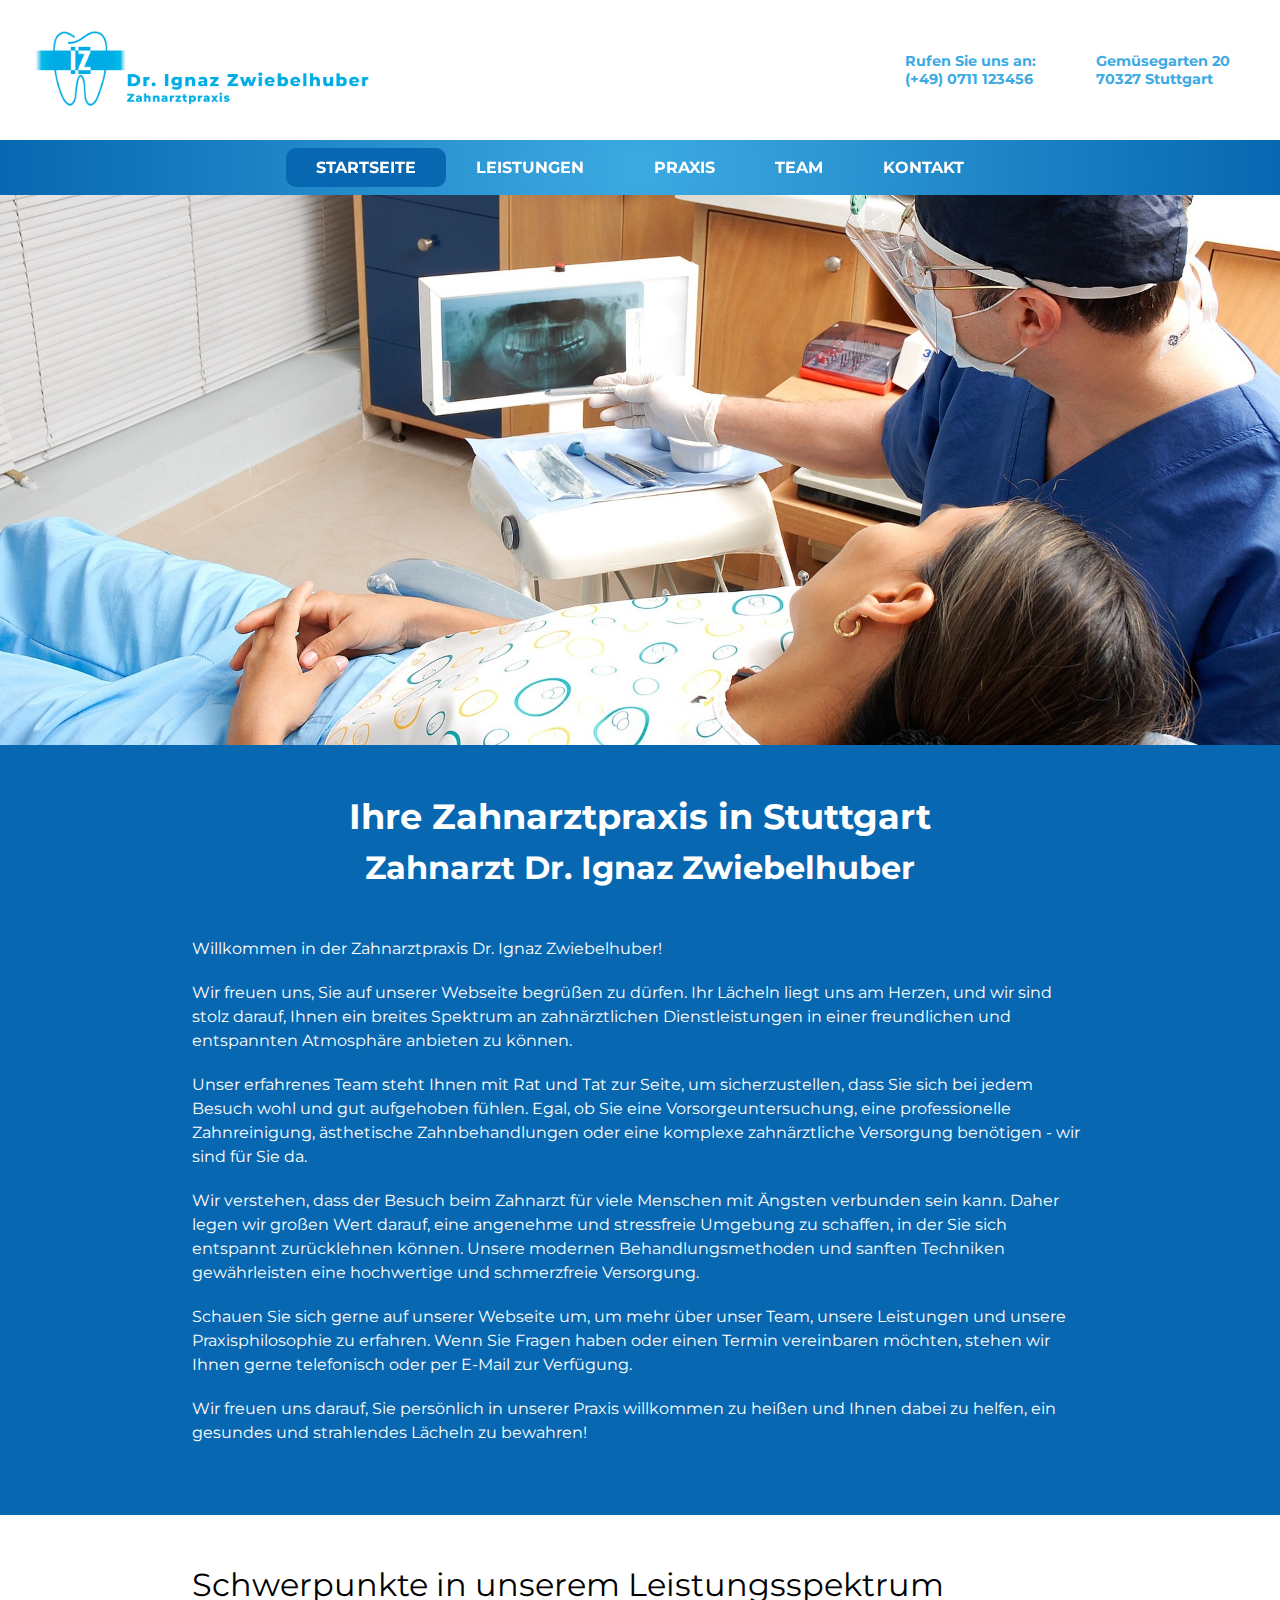
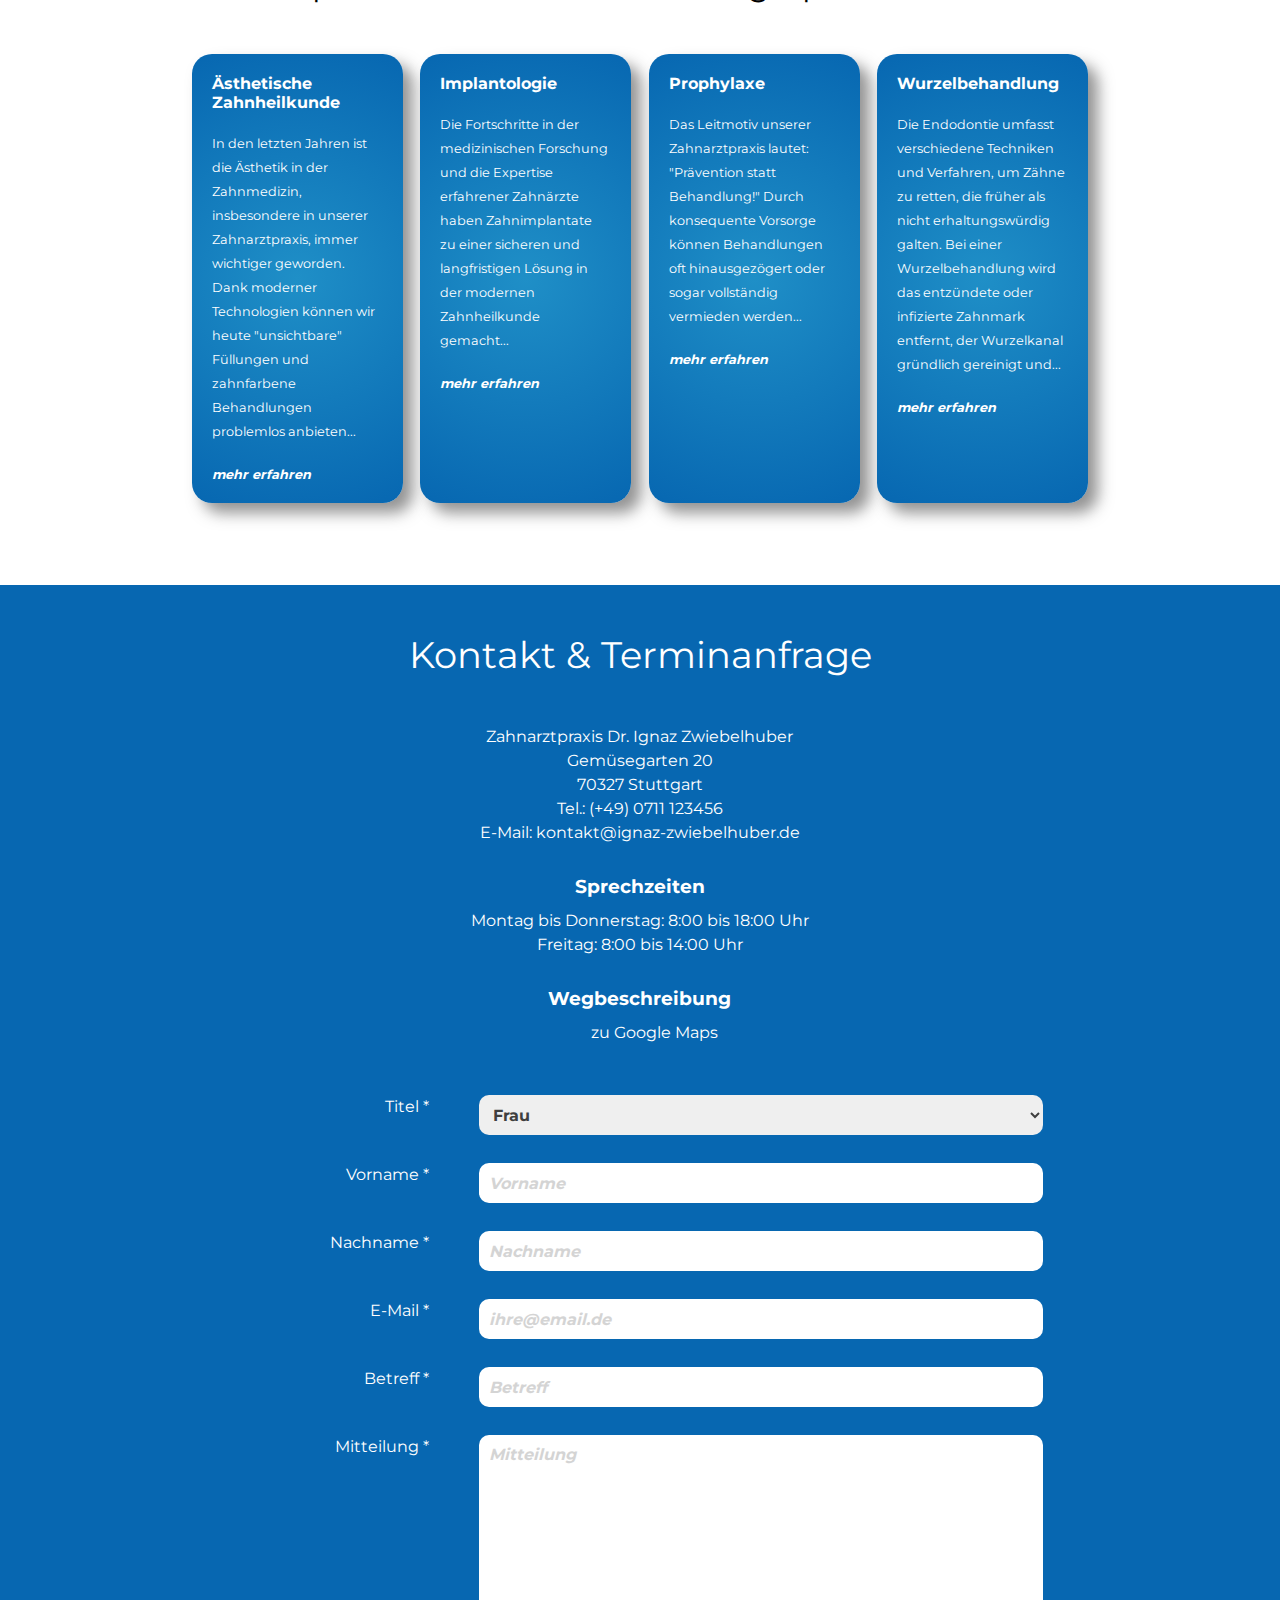
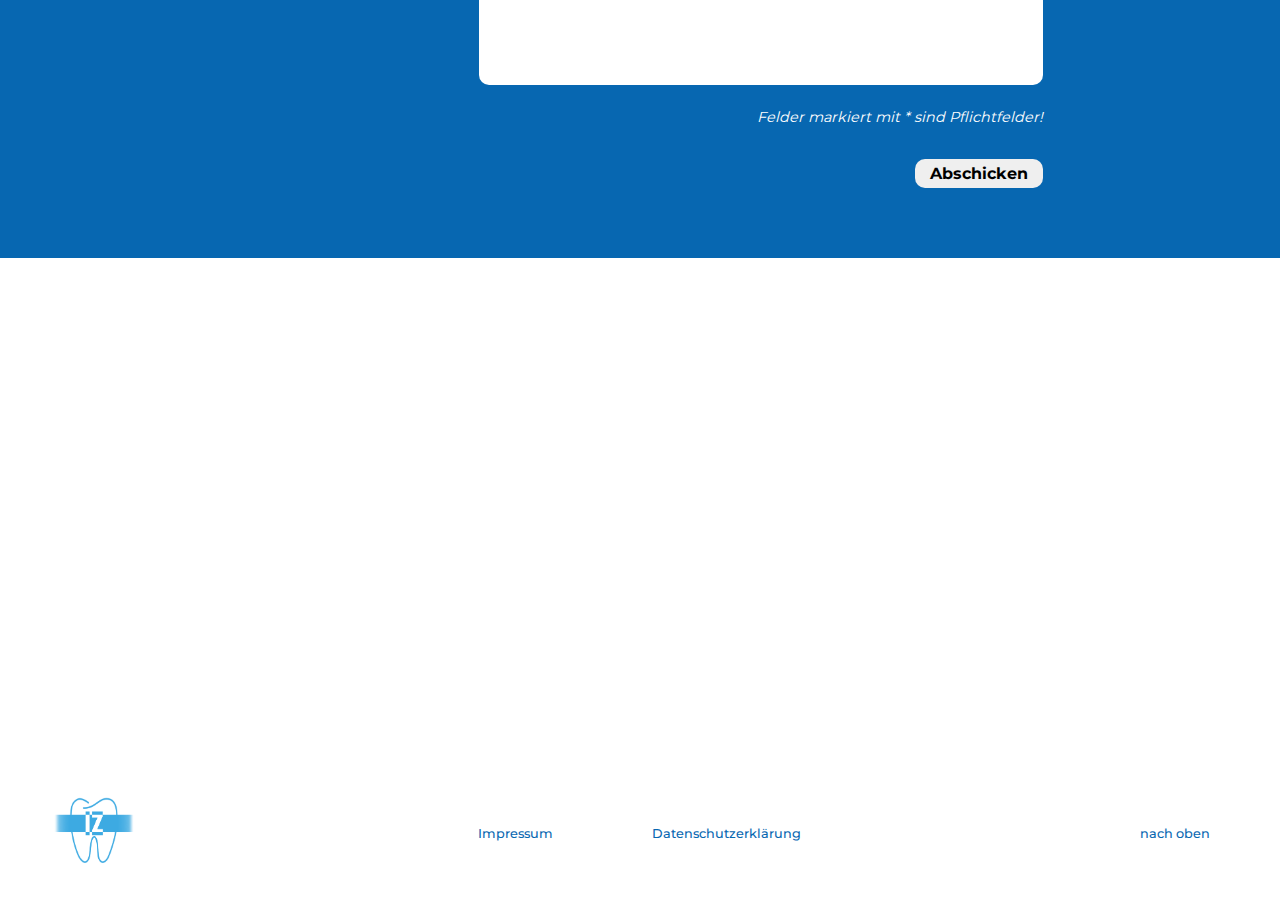
<file: index.html>
<!DOCTYPE html>
<html lang="en">
<head>
    <meta charset="UTF-8">
    <meta name="viewport" content="width=device-width, initial-scale=1.0">
    <!-- Fontawesome -->
    <link rel="stylesheet" href="https://cdnjs.cloudflare.com/ajax/libs/font-awesome/6.5.1/css/all.min.css" integrity="sha512-DTOQO9RWCH3ppGqcWaEA1BIZOC6xxalwEsw9c2QQeAIftl+Vegovlnee1c9QX4TctnWMn13TZye+giMm8e2LwA==" crossorigin="anonymous" referrerpolicy="no-referrer" />
    <!--  -->
    <link rel="stylesheet" href="./css/style.css">
    <title>Zahnarztpraxis Ignaz Zwiebelhuber</title>
</head>
<body>
    <header>
        <div class="header-box">
            <a href="#top"><img src="./images/logo/Spiegel-Zahnarzt-Logo_text.jpg" alt="Logo"></a>
            <div class="header-info">
                <div class="telefon">
                    <a href="tel:+49711123456" target="_blank"><i class="fa-solid fa-phone fa-2x"></i><span>Rufen Sie uns an:<br>(+49) 0711 123456</span></a>
                </div>
                <div class="location">
                    <a href="#map"><i class="fa-solid fa-location-dot fa-2x"></i><span>Gemüsegarten 20<br>70327 Stuttgart</span></a>
                </div>
            </div>
        </div>

        <nav class="nav-bar">
            <i class="fa-solid fa-bars burger-menu"></i>
            <ul class="menu">
                <li id="aktiv"><a href="./index.html">Startseite</a></li>
                <li class="submenu-dropdown"><a href="#blog-leistungen">Leistungen<i class="fa-solid fa-angle-down"></i></a>
                    <ul class="submenu">
                        <li><a href="./ae-zahnheilkunde.html">Ästhetische Zahnheilkunde</a></li>
                        <li><a href="./implantologie.html">Implantologie</a></li>
                        <li><a href="./prophylaxe.html">Prophylaxe</a></li>
                        <li><a href="./wurzelbehandlung.html">Wurzelbehandlung</a></li>
                    </ul>
                </li>
                <li><a href="./praxis.html">Praxis</a></li>
                <li><a href="./team.html">Team</a></li>
                <li><a href="#kontakt-bereich">Kontakt</a></li>
            </ul>
        </nav>
    </header>

    <main>
        <div class="cover-bild"></div>
        
        <div class="welcome-container">
            <h1>Ihre Zahnarztpraxis in Stuttgart</h1>
            <h2>Zahnarzt Dr. Ignaz Zwiebelhuber</h2>
            <p>Willkommen in der Zahnarztpraxis Dr. Ignaz Zwiebelhuber!</p>
            <p>Wir freuen uns, Sie auf unserer Webseite begrüßen zu dürfen. Ihr Lächeln liegt uns am Herzen, und wir sind stolz darauf, Ihnen ein breites Spektrum an zahnärztlichen Dienstleistungen in einer freundlichen und entspannten Atmosphäre anbieten zu können.</p>
            <p>Unser erfahrenes Team steht Ihnen mit Rat und Tat zur Seite, um sicherzustellen, dass Sie sich bei jedem Besuch wohl und gut aufgehoben fühlen. Egal, ob Sie eine Vorsorgeuntersuchung, eine professionelle Zahnreinigung, ästhetische Zahnbehandlungen oder eine komplexe zahnärztliche Versorgung benötigen - wir sind für Sie da.</p>
            <p>Wir verstehen, dass der Besuch beim Zahnarzt für viele Menschen mit Ängsten verbunden sein kann. Daher legen wir großen Wert darauf, eine angenehme und stressfreie Umgebung zu schaffen, in der Sie sich entspannt zurücklehnen können. Unsere modernen Behandlungsmethoden und sanften Techniken gewährleisten eine hochwertige und schmerzfreie Versorgung.</p>
            <p>Schauen Sie sich gerne auf unserer Webseite um, um mehr über unser Team, unsere Leistungen und unsere Praxisphilosophie zu erfahren. Wenn Sie Fragen haben oder einen Termin vereinbaren möchten, stehen wir Ihnen gerne telefonisch oder per E-Mail zur Verfügung.</p>
            <p>Wir freuen uns darauf, Sie persönlich in unserer Praxis willkommen zu heißen und Ihnen dabei zu helfen, ein gesundes und strahlendes Lächeln zu bewahren!</p>
        </div>

        
        <div id="blog-leistungen" class="blog-bereich">
            <h2>Schwerpunkte in unserem Leistungsspektrum</h2>

            <div class="blog-container">
                <div class="blog-box">
                    <h3>Ästhetische Zahnheilkunde</h3>
                    <p>In den letzten Jahren ist die Ästhetik in der Zahnmedizin, insbesondere in unserer Zahnarztpraxis, immer wichtiger geworden. Dank moderner Technologien können wir heute "unsichtbare" Füllungen und zahnfarbene Behandlungen problemlos anbieten...</p>
                    <a href="./ae-zahnheilkunde.html">mehr erfahren</a>
                </div>
    
                <div class="blog-box">
                    <h3>Implantologie</h3>
                    <p>Die Fortschritte in der medizinischen Forschung und die Expertise erfahrener Zahnärzte haben Zahnimplantate zu einer sicheren und langfristigen Lösung in der modernen Zahnheilkunde gemacht...</p>
                    <a href="./implantologie.html">mehr erfahren</a>
                </div>
    
                <div class="blog-box">
                    <h3>Prophylaxe</h3>
                    <p>Das Leitmotiv unserer Zahnarztpraxis lautet: "Prävention statt Behandlung!" Durch konsequente Vorsorge können Behandlungen oft hinausgezögert oder sogar vollständig vermieden werden...</p>
                    <a href="./prophylaxe.html">mehr erfahren</a>
                </div>
    
                <div class="blog-box">
                    <h3>Wurzelbehandlung</h3>
                    <p>Die Endodontie umfasst verschiedene Techniken und Verfahren, um Zähne zu retten, die früher als nicht erhaltungswürdig galten. Bei einer Wurzelbehandlung wird das entzündete oder infizierte Zahnmark entfernt, der Wurzelkanal gründlich gereinigt und...</p>
                    <a href="./wurzelbehandlung.html">mehr erfahren</a>
                </div>
            </div>
        </div>

        <section id="kontakt-bereich" class="kontakt-bereich">
            <h2>Kontakt & Terminanfrage</h2>

            <div class="kontakt-box">
                <div class="anschrift">
                    <address>
                        Zahnarztpraxis Dr. Ignaz Zwiebelhuber<br>
                        Gemüsegarten 20<br>
                        70327 Stuttgart<br>
                        <a href="tel:+49711123456" target="_blank">Tel.: (+49) 0711 123456</a><br>
                        <a href="mailto:kontakt@ignaz-zwiebelhuber.de" target="_blank">E-Mail: kontakt@ignaz-zwiebelhuber.de</a>
                    </address>
                    <h3>Sprechzeiten</h3>
                    <p>Montag bis Donnerstag: 8:00 bis 18:00 Uhr</p>
                    <p>Freitag: 8:00 bis 14:00 Uhr</p>
                    <h3>Wegbeschreibung</h3>
                    <a href="#map">zu Google Maps</a>
                </div>
    
                <div class="anfrage">
                    <form>
                        <div class="form-group titel-selector">
                            <label for="valuelist">Titel *</label>
                            <select name="valuelist" id="valuelist">
                                <option value="choose">Frau</option>
                                <option value="herr">Herr</option>
                                <option value="frau-dr">Frau Dr.</option>
                                <option value="herr-dr">Herr Dr.</option>
                                <option value="dr">Dr.</option>
                                <option value="nichts">-</option>
                            </select>
                        </div>


                        <div class="form-group">
                            <label>Vorname *</label> 
                            <input type="text" class="form-control" name="vorname" placeholder="Vorname" required="required">
                        </div>
                      
                        <div class="form-group">
                            <label>Nachname *</label> 
                            <input type="text" class="form-control" name="nachname" placeholder="Nachname" required="required">
                        </div>
                      
                        <div class="form-group">
                            <label>E-Mail *</label> 
                            <input type="email" class="form-control" name="email_name" placeholder="ihre@email.de">
                        </div>
                      
                        <div class="form-group">
                            <label>Betreff *</label> 
                            <input type="text" class="form-control" name="betreff" placeholder="Betreff" required="required">
                        </div>
                      
                        <div class="form-group">
                            <label>Mitteilung *</label> 
                            <textarea class="form-control" name="mitteilung" placeholder="Mitteilung" required="required"></textarea>
                        </div>
                        
                        <span>Felder markiert mit * sind Pflichtfelder!</span>
                        
                        <div class="form-group send-button">
                            <input type="submit" class="abschicken" name="abschicken" value="Abschicken">
                        </div>
                    </form>
                </div>
            </div>
        </section>

        <section id="map" class="map">
            <iframe src="https://www.google.com/maps/embed?pb=!1m17!1m12!1m3!1d25941.35365949615!2d9.194811614135315!3d48.78207240684973!2m3!1f0!2f0!3f0!3m2!1i1024!2i768!4f13.1!3m2!1m1!2zNDjCsDQ2JzIyLjEiTiA5wrAxMic1Ny40IkU!5e0!3m2!1sde!2sde!4v1713959141253!5m2!1sde!2sde" style="border:0;" allowfullscreen="" loading="lazy" referrerpolicy="no-referrer-when-downgrade"></iframe>
        </section>

    </main>

    <footer>
        <div class="footer-box">
            <a href="./index.html"><img src="./images/logo/Spiegel-Zahnarzt-Logo.png" alt="Logo"></a>
            <div class="footer-links">
                <a href="#" target="_blank">Impressum</a>
                <a href="#" target="_blank">Datenschutzerklärung</a>
            </div>
            <div class="nach-oben">
                <a href="#top">nach oben</a>
            </div>
        </div>
    </footer>
</body>
</html>
</file>
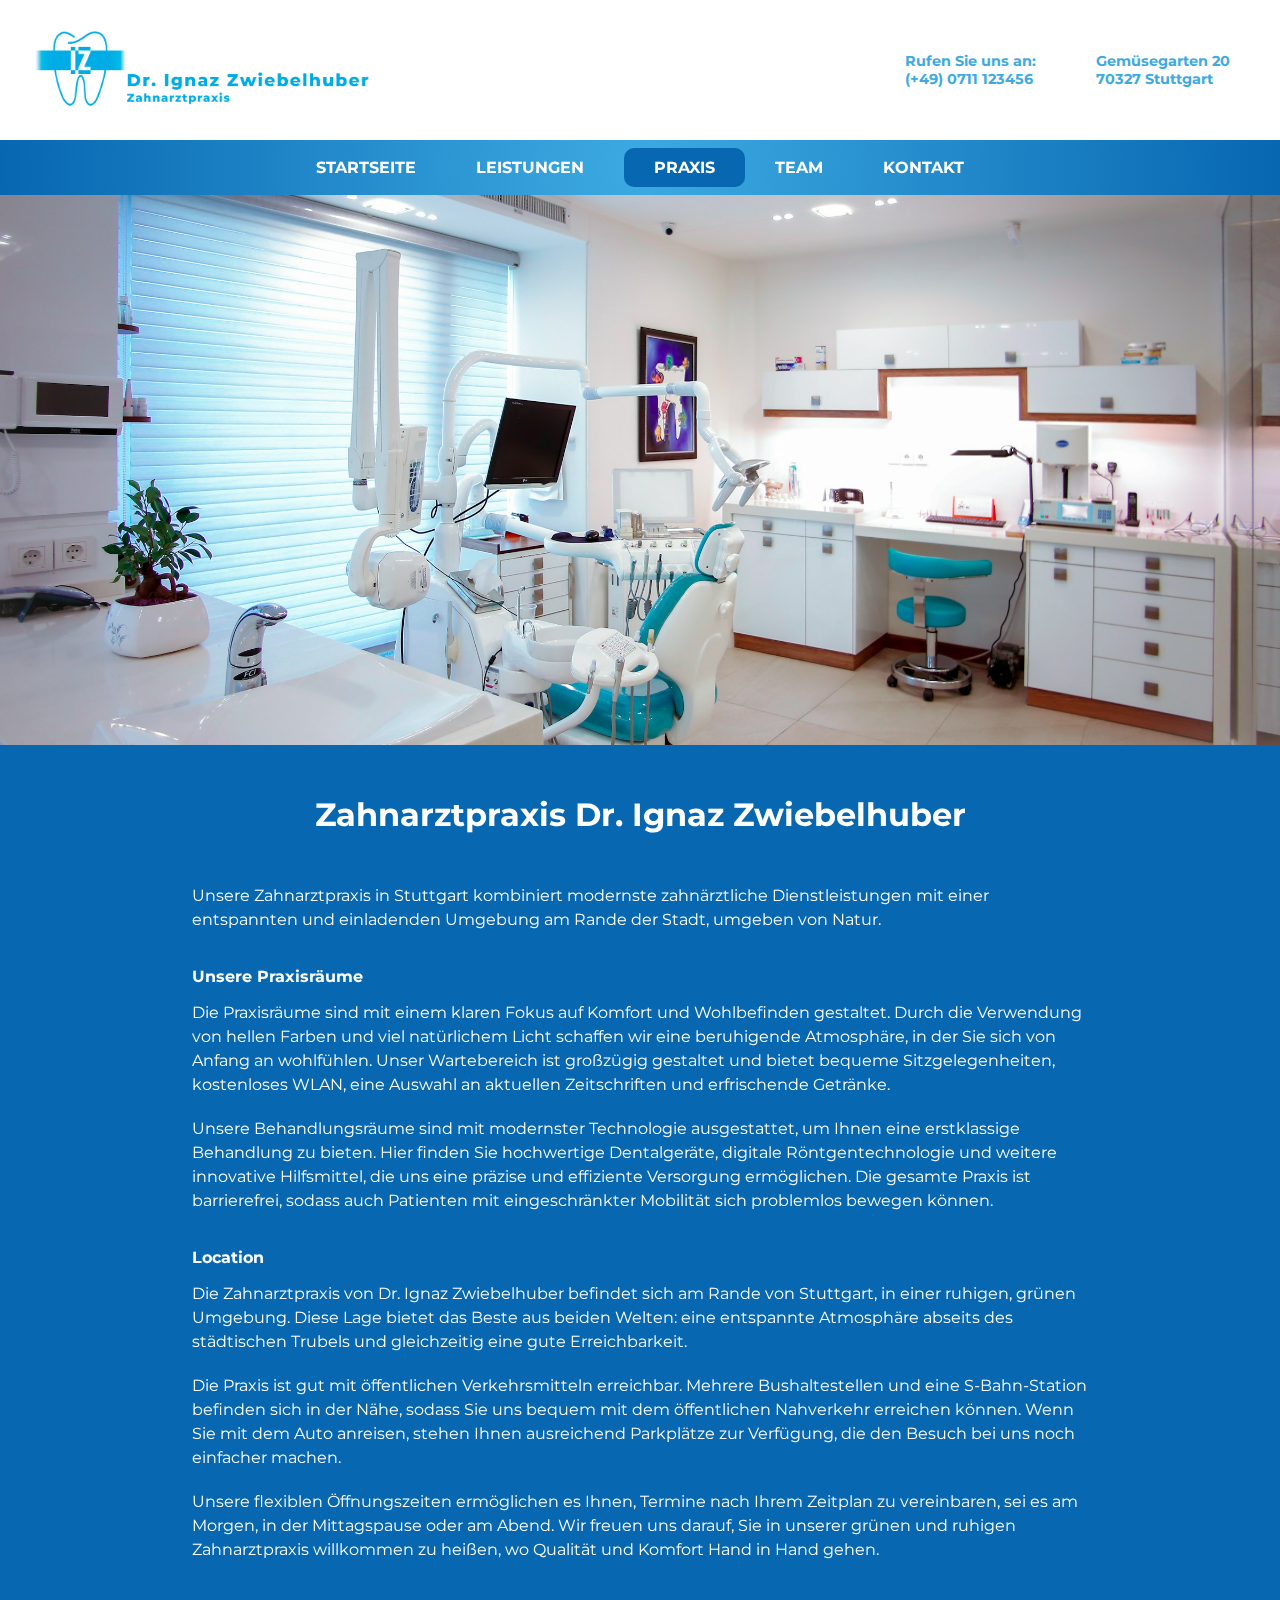
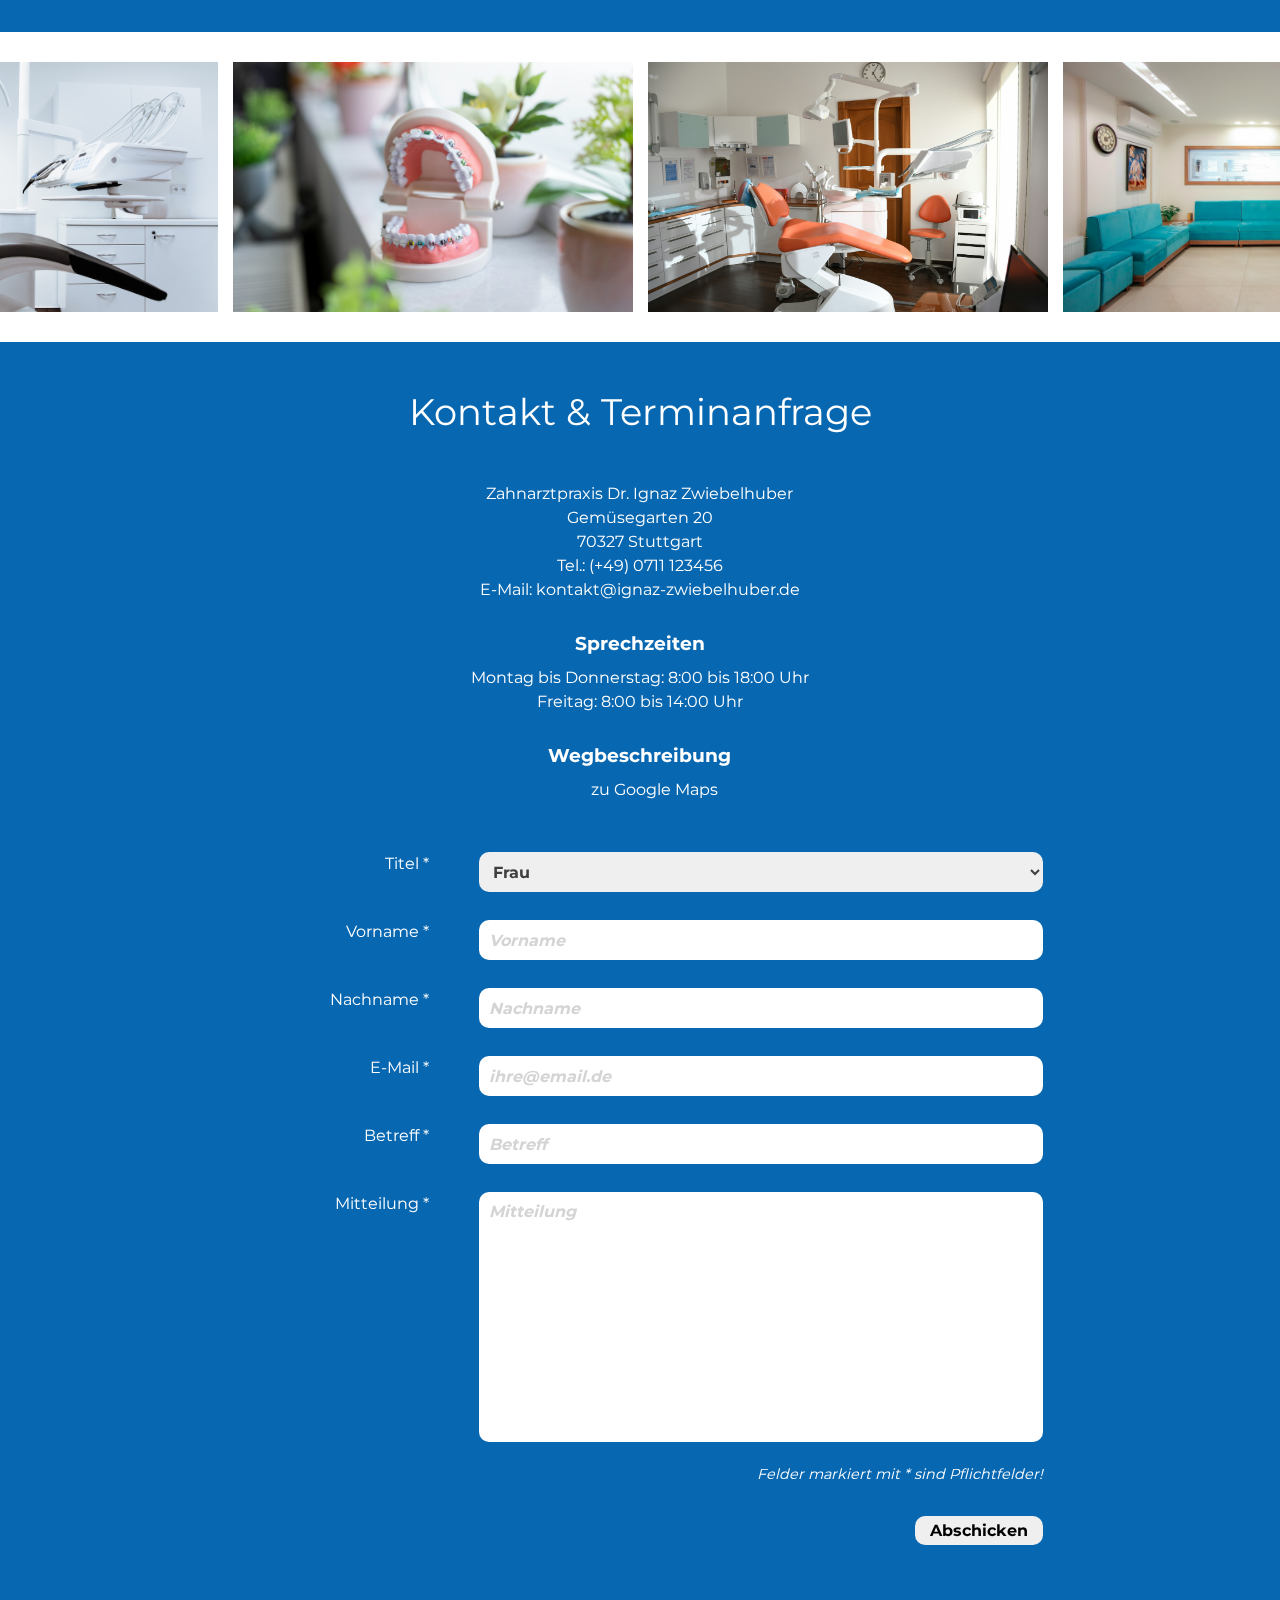
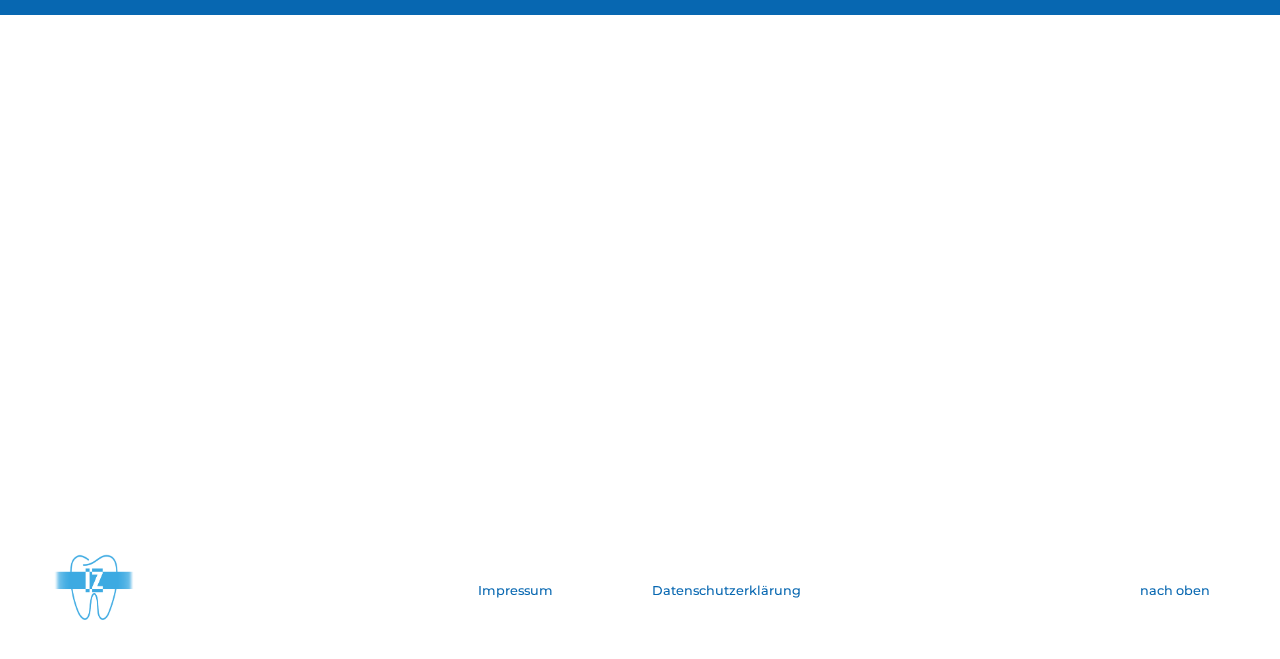
<file: praxis.html>
<!DOCTYPE html>
<html lang="en">
<head>
    <meta charset="UTF-8">
    <meta name="viewport" content="width=device-width, initial-scale=1.0">
    <!-- Fontawesome -->
    <link rel="stylesheet" href="https://cdnjs.cloudflare.com/ajax/libs/font-awesome/6.5.1/css/all.min.css" integrity="sha512-DTOQO9RWCH3ppGqcWaEA1BIZOC6xxalwEsw9c2QQeAIftl+Vegovlnee1c9QX4TctnWMn13TZye+giMm8e2LwA==" crossorigin="anonymous" referrerpolicy="no-referrer" />
    <!--  -->
    <link rel="stylesheet" href="./css/style.css">
    <title>Praxis</title>
</head>
<body>
    <header>
        <div class="header-box">
            <a href="./index.html"><img src="./images/logo/Spiegel-Zahnarzt-Logo_text.jpg" alt="Logo"></a>
            <div class="header-info">
                <div class="telefon">
                    <a href="tel:+49711123456" target="_blank"><i class="fa-solid fa-phone fa-2x"></i><span>Rufen Sie uns an:<br>(+49) 0711 123456</span></a>
                </div>
                <div class="location">
                    <a href="#map"><i class="fa-solid fa-location-dot fa-2x"></i><span>Gemüsegarten 20<br>70327 Stuttgart</span></a>
                </div>
            </div>
        </div>

        <nav class="nav-bar">
            <i class="fa-solid fa-bars burger-menu"></i>
            <ul class="menu">
                <li><a href="./index.html">Startseite</a></li>
                <li class="submenu-dropdown"><a href="#blog-leistungen">Leistungen<i class="fa-solid fa-angle-down"></i></a>
                    <ul class="submenu">
                        <li><a href="./ae-zahnheilkunde.html">Ästhetische Zahnheilkunde</a></li>
                        <li><a href="./implantologie.html">Implantologie</a></li>
                        <li><a href="./prophylaxe.html">Prophylaxe</a></li>
                        <li><a href="./wurzelbehandlung.html">Wurzelbehandlung</a></li>
                    </ul>
                </li>
                <li id="aktiv"><a href="./praxis.html">Praxis</a></li>
                <li><a href="./team.html">Team</a></li>
                <li><a href="#kontakt-bereich">Kontakt</a></li>
            </ul>
        </nav>
    </header>

    <main>
        <div class="cover-bild-praxis"></div>
        
        <div class="welcome-container prophylaxe-container">
            <h2>Zahnarztpraxis Dr. Ignaz Zwiebelhuber</h2>
            <p>Unsere Zahnarztpraxis in Stuttgart kombiniert modernste zahnärztliche Dienstleistungen mit einer entspannten und einladenden Umgebung am Rande der Stadt, umgeben von Natur.</p>
            <h4>Unsere Praxisräume</h4>
            <p>Die Praxisräume sind mit einem klaren Fokus auf Komfort und Wohlbefinden gestaltet. Durch die Verwendung von hellen Farben und viel natürlichem Licht schaffen wir eine beruhigende Atmosphäre, in der Sie sich von Anfang an wohlfühlen. Unser Wartebereich ist großzügig gestaltet und bietet bequeme Sitzgelegenheiten, kostenloses WLAN, eine Auswahl an aktuellen Zeitschriften und erfrischende Getränke.</p>
            <p>Unsere Behandlungsräume sind mit modernster Technologie ausgestattet, um Ihnen eine erstklassige Behandlung zu bieten. Hier finden Sie hochwertige Dentalgeräte, digitale Röntgentechnologie und weitere innovative Hilfsmittel, die uns eine präzise und effiziente Versorgung ermöglichen. Die gesamte Praxis ist barrierefrei, sodass auch Patienten mit eingeschränkter Mobilität sich problemlos bewegen können.</p>
            <h4>Location</h4>
            <p>Die Zahnarztpraxis von Dr. Ignaz Zwiebelhuber befindet sich am Rande von Stuttgart, in einer ruhigen, grünen Umgebung. Diese Lage bietet das Beste aus beiden Welten: eine entspannte Atmosphäre abseits des städtischen Trubels und gleichzeitig eine gute Erreichbarkeit.</p>
            <p>Die Praxis ist gut mit öffentlichen Verkehrsmitteln erreichbar. Mehrere Bushaltestellen und eine S-Bahn-Station befinden sich in der Nähe, sodass Sie uns bequem mit dem öffentlichen Nahverkehr erreichen können. Wenn Sie mit dem Auto anreisen, stehen Ihnen ausreichend Parkplätze zur Verfügung, die den Besuch bei uns noch einfacher machen.</p>
            <p>Unsere flexiblen Öffnungszeiten ermöglichen es Ihnen, Termine nach Ihrem Zeitplan zu vereinbaren, sei es am Morgen, in der Mittagspause oder am Abend. Wir freuen uns darauf, Sie in unserer grünen und ruhigen Zahnarztpraxis willkommen zu heißen, wo Qualität und Komfort Hand in Hand gehen.</p>
        </div>

        <div class="gallery">
            <img src="./images/chair-2584260_1920.jpg" alt="Behandlungsstuhl">
            <img src="./images/dentist-span.jpg" alt="Zahnmuster">
            <img src="./images/raum-2.jpg" alt="Behandlungsraum">
            <img src="./images/warteraum.jpg" alt="Warteraum">
        </div>

        <section id="kontakt-bereich" class="kontakt-bereich">
            <h2>Kontakt & Terminanfrage</h2>

            <div class="kontakt-box">
                <div class="anschrift">
                    <address>
                        Zahnarztpraxis Dr. Ignaz Zwiebelhuber<br>
                        Gemüsegarten 20<br>
                        70327 Stuttgart<br>
                        <a href="tel:+49711123456" target="_blank">Tel.: (+49) 0711 123456</a><br>
                        <a href="mailto:kontakt@ignaz-zwiebelhuber.de" target="_blank">E-Mail: kontakt@ignaz-zwiebelhuber.de</a>
                    </address>
                    <h3>Sprechzeiten</h3>
                    <p>Montag bis Donnerstag: 8:00 bis 18:00 Uhr</p>
                    <p>Freitag: 8:00 bis 14:00 Uhr</p>
                    <h3>Wegbeschreibung</h3>
                    <a href="#map">zu Google Maps</a>
                </div>
    
                <div class="anfrage">
                    <form>
                        <div class="form-group">
                            <label for="valuelist">Titel *</label>
                            <select name="valuelist" id="valuelist">
                                <option value="choose">Frau</option>
                                <option value="herr">Herr</option>
                                <option value="frau-dr">Frau Dr.</option>
                                <option value="herr-dr">Herr Dr.</option>
                                <option value="dr">Dr.</option>
                                <option value="nichts">-</option>
                            </select>
                        </div>


                        <div class="form-group">
                            <label>Vorname *</label> 
                            <input type="text" class="form-control" name="vorname" placeholder="Vorname" required="required">
                        </div>
                      
                        <div class="form-group">
                            <label>Nachname *</label> 
                            <input type="text" class="form-control" name="nachname" placeholder="Nachname" required="required">
                        </div>
                      
                        <div class="form-group">
                            <label>E-Mail *</label> 
                            <input type="email" class="form-control" name="email_name" placeholder="ihre@email.de">
                        </div>
                      
                        <div class="form-group">
                            <label>Betreff *</label> 
                            <input type="text" class="form-control" name="betreff" placeholder="Betreff" required="required">
                        </div>
                      
                        <div class="form-group">
                            <label>Mitteilung *</label> 
                            <textarea class="form-control" name="mitteilung" placeholder="Mitteilung" required="required"></textarea>
                        </div>
                        
                        <span>Felder markiert mit * sind Pflichtfelder!</span>
                        
                        <div class="form-group">
                            <input type="submit" class="abschicken" name="abschicken" value="Abschicken">
                        </div>
                      </form>
                </div>
            </div>
        </section>

        <section id="map" class="map">
            <iframe src="https://www.google.com/maps/embed?pb=!1m17!1m12!1m3!1d25941.35365949615!2d9.194811614135315!3d48.78207240684973!2m3!1f0!2f0!3f0!3m2!1i1024!2i768!4f13.1!3m2!1m1!2zNDjCsDQ2JzIyLjEiTiA5wrAxMic1Ny40IkU!5e0!3m2!1sde!2sde!4v1713959141253!5m2!1sde!2sde" style="border:0;" allowfullscreen="" loading="lazy" referrerpolicy="no-referrer-when-downgrade"></iframe>
        </section>

    </main>

    <footer>
        <div class="footer-box">
            <a href="./index.html"><img src="./images/logo/Spiegel-Zahnarzt-Logo.png" alt="Logo"></a>
            <div class="footer-links">
                <a href="#" target="_blank">Impressum</a>
                <a href="#" target="_blank">Datenschutzerklärung</a>
            </div>
            <div class="nach-oben">
                <a href="#top">nach oben</a>
            </div>
        </div>
    </footer>
</body>
</html>
</file>
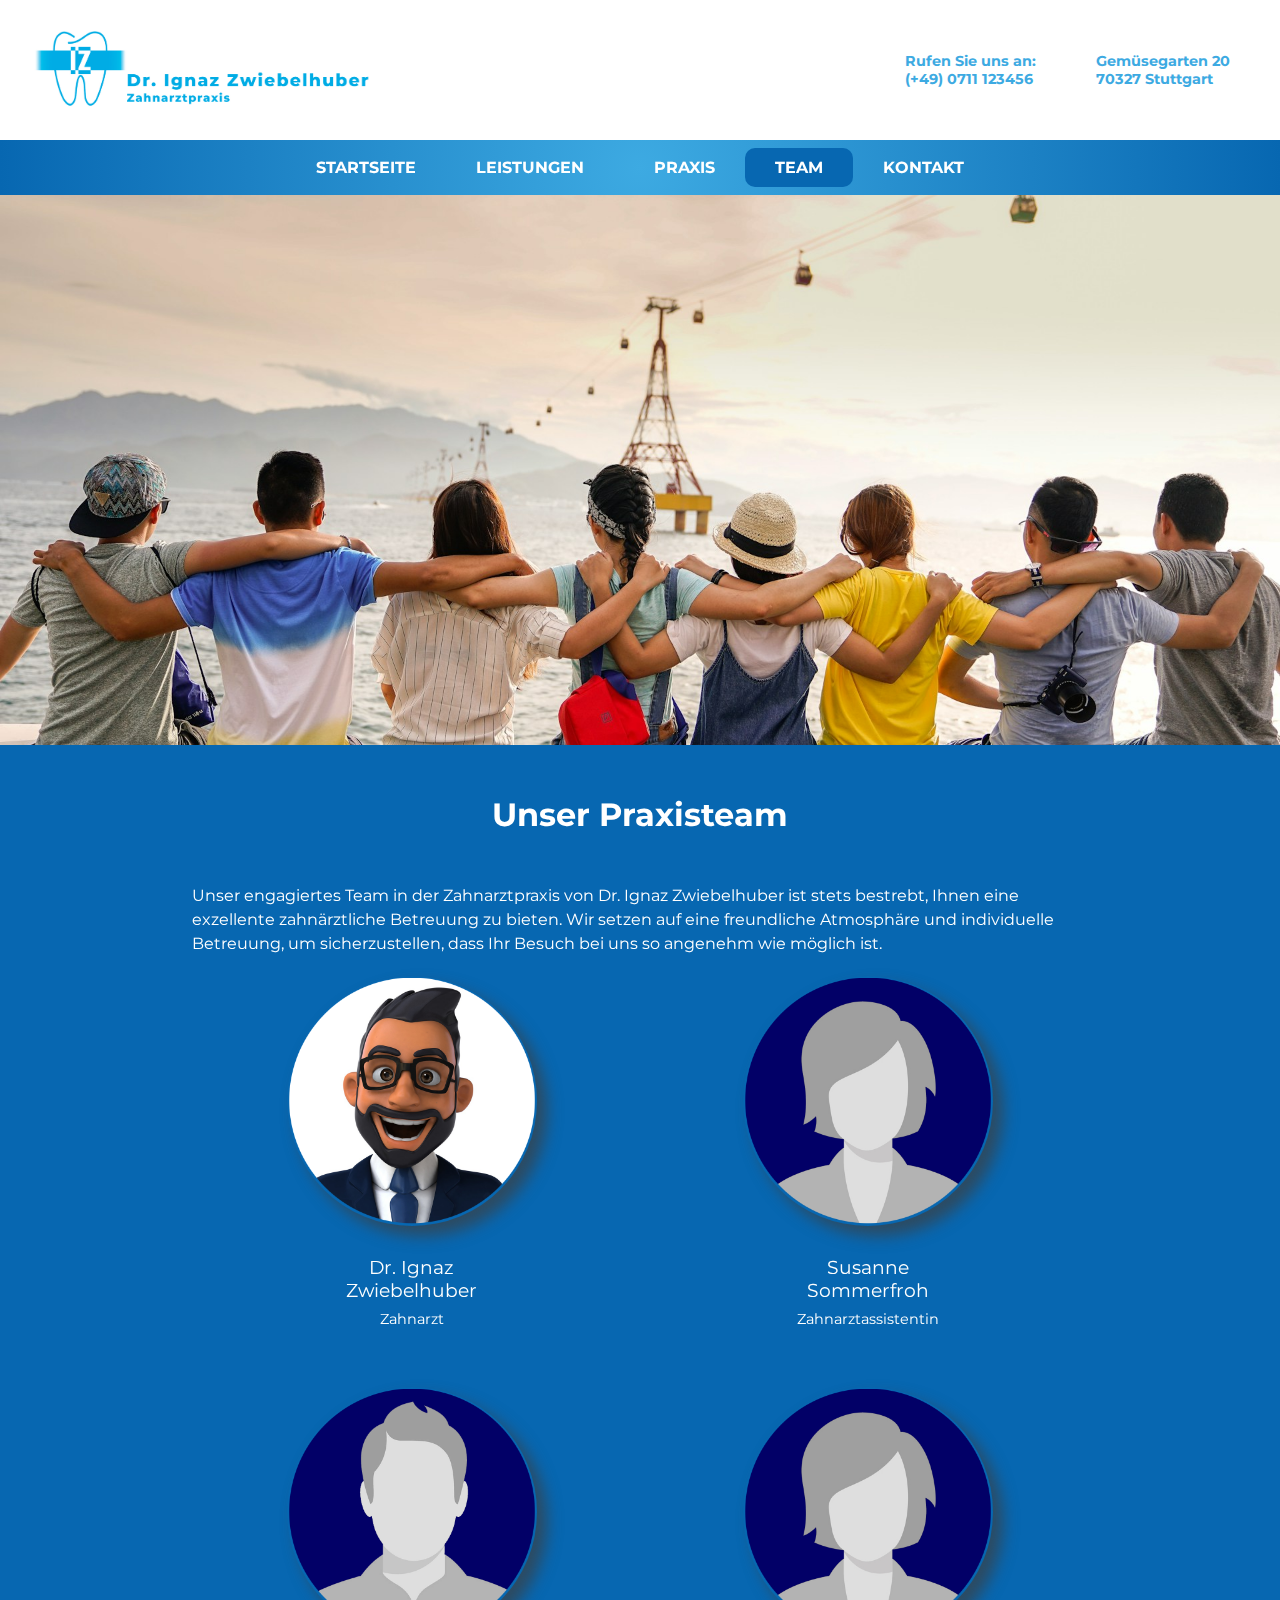
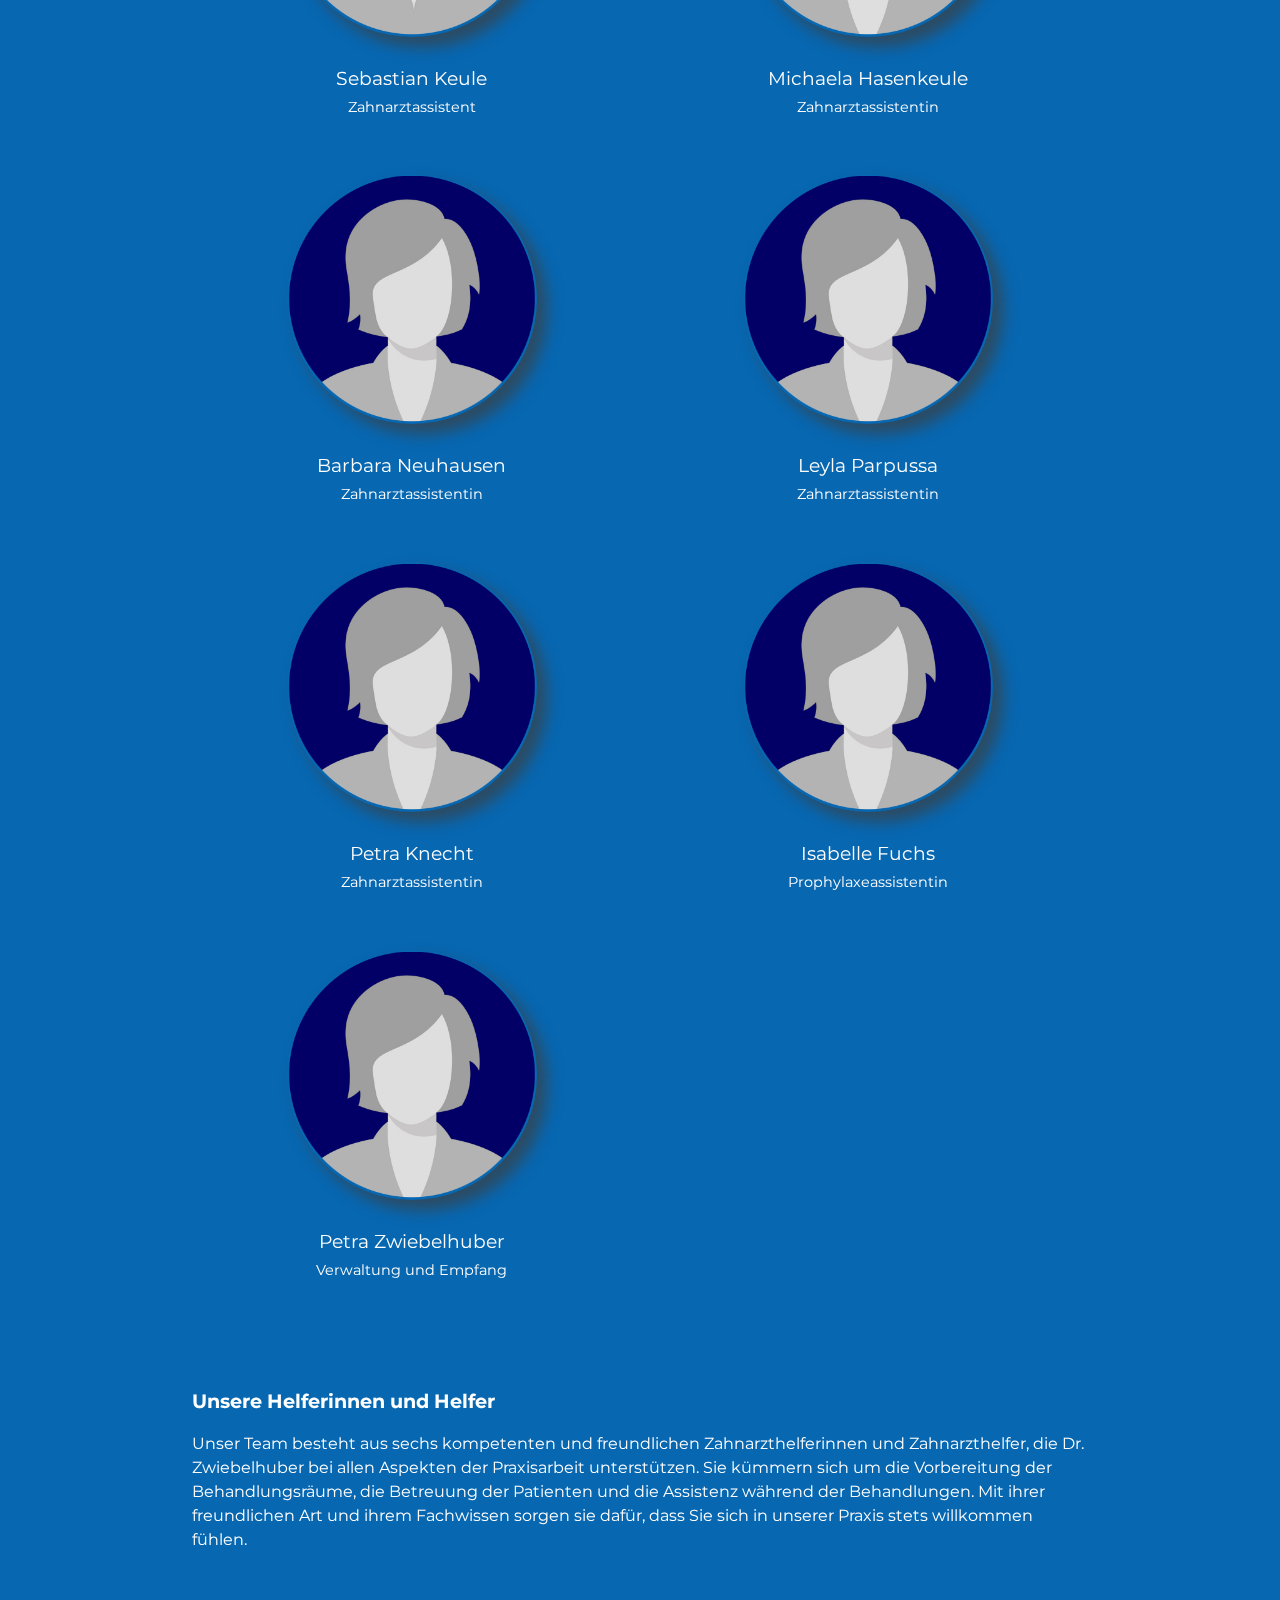
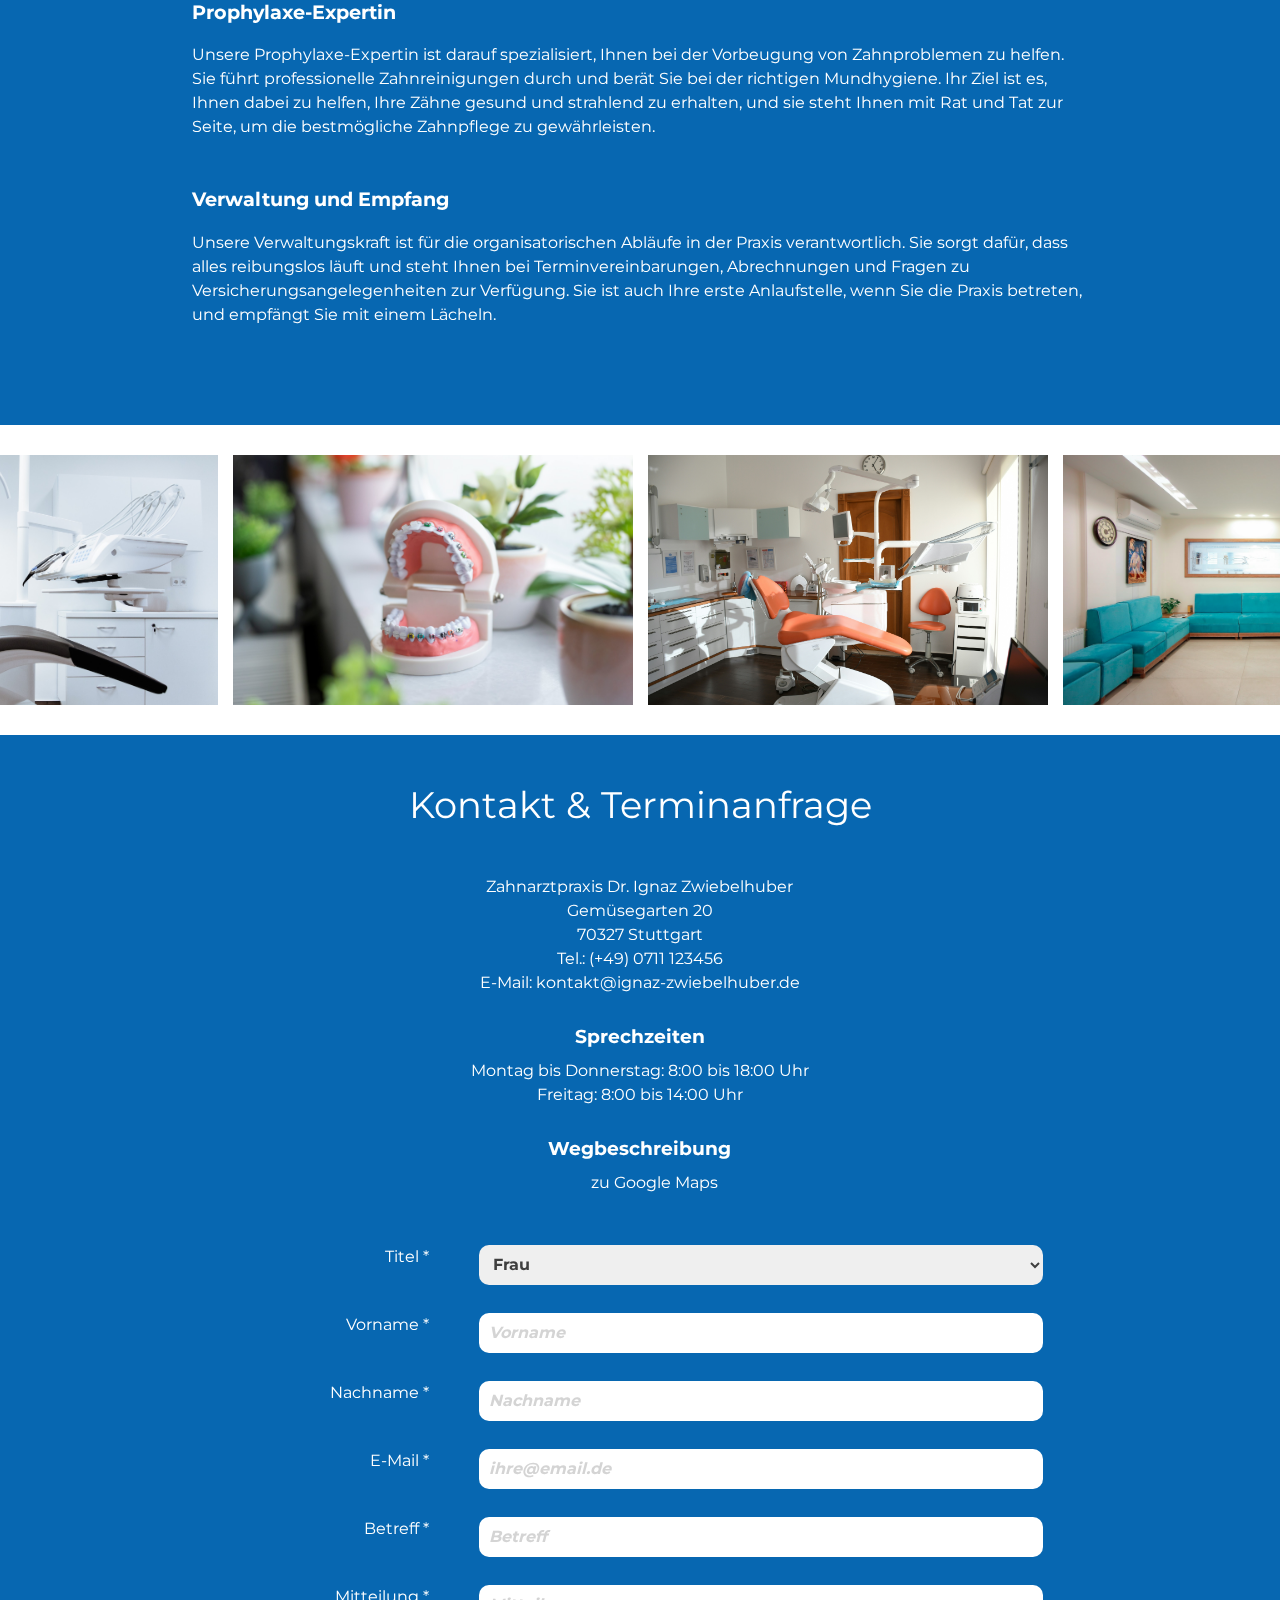
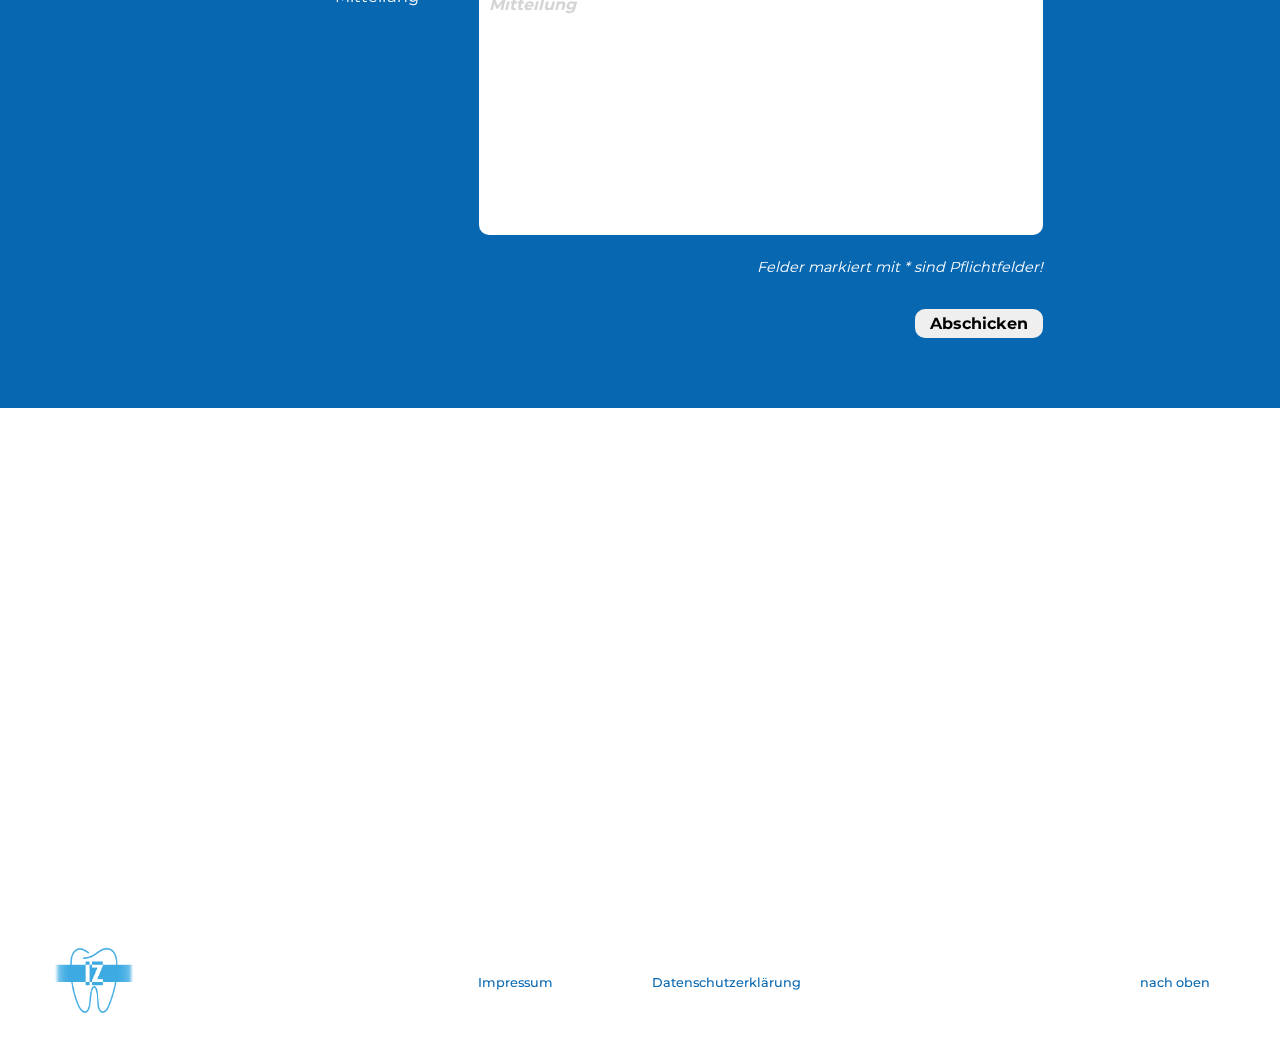
<file: team.html>
<!DOCTYPE html>
<html lang="en">
<head>
    <meta charset="UTF-8">
    <meta name="viewport" content="width=device-width, initial-scale=1.0">
    <!-- Fontawesome -->
    <link rel="stylesheet" href="https://cdnjs.cloudflare.com/ajax/libs/font-awesome/6.5.1/css/all.min.css" integrity="sha512-DTOQO9RWCH3ppGqcWaEA1BIZOC6xxalwEsw9c2QQeAIftl+Vegovlnee1c9QX4TctnWMn13TZye+giMm8e2LwA==" crossorigin="anonymous" referrerpolicy="no-referrer" />
    <!--  -->
    <link rel="stylesheet" href="./css/style.css">
    <title>Praxis</title>
</head>
<body>
    <header>
        <div class="header-box">
            <a href="./index.html"><img src="./images/logo/Spiegel-Zahnarzt-Logo_text.jpg" alt="Logo"></a>
            <div class="header-info">
                <div class="telefon">
                    <a href="tel:+49711123456" target="_blank"><i class="fa-solid fa-phone fa-2x"></i><span>Rufen Sie uns an:<br>(+49) 0711 123456</span></a>
                </div>
                <div class="location">
                    <a href="#map"><i class="fa-solid fa-location-dot fa-2x"></i><span>Gemüsegarten 20<br>70327 Stuttgart</span></a>
                </div>
            </div>
        </div>

        <nav class="nav-bar">
            <i class="fa-solid fa-bars burger-menu"></i>
            <ul class="menu">
                <li><a href="./index.html">Startseite</a></li>
                <li class="submenu-dropdown"><a href="#blog-leistungen">Leistungen<i class="fa-solid fa-angle-down"></i></a>
                    <ul class="submenu">
                        <li><a href="./ae-zahnheilkunde.html">Ästhetische Zahnheilkunde</a></li>
                        <li><a href="./implantologie.html">Implantologie</a></li>
                        <li><a href="./prophylaxe.html">Prophylaxe</a></li>
                        <li><a href="./wurzelbehandlung.html">Wurzelbehandlung</a></li>
                    </ul>
                </li>
                <li><a href="./praxis.html">Praxis</a></li>
                <li id="aktiv"><a href="./team.html">Team</a></li>
                <li><a href="#kontakt-bereich">Kontakt</a></li>
            </ul>
        </nav>
    </header>

    <main>
        <div class="cover-bild-team"></div>
        
        <div class="welcome-container team-container">
            <h2>Unser Praxisteam</h2>
            <p>Unser engagiertes Team in der Zahnarztpraxis von Dr. Ignaz Zwiebelhuber ist stets bestrebt, Ihnen eine exzellente zahnärztliche Betreuung zu bieten. Wir setzen auf eine freundliche Atmosphäre und individuelle Betreuung, um sicherzustellen, dass Ihr Besuch bei uns so angenehm wie möglich ist.</p>

            <div class="portrait-box">
                <div class="portrait-card">
                    <img src="./images/portraits/portrait-ignaz.png" alt="Portrait Ignaz">
                    <h3>Dr. Ignaz Zwiebelhuber</h3>
                    <p>Zahnarzt</p>
                </div>
                <div class="portrait-card">
                    <img src="./images/portraits/portrait-frau.png" alt="Portrait Frau">
                    <h3>Susanne Sommerfroh</h3>
                    <p>Zahnarztassistentin</p>
                </div>
                <div class="portrait-card">
                    <img src="./images/portraits/portrait-mann.png" alt="Portrait Mann">
                    <h3>Sebastian Keule</h3>
                    <p>Zahnarztassistent</p>
                </div>
                <div class="portrait-card">
                    <img src="./images/portraits/portrait-frau.png" alt="Portrait Frau">
                    <h3>Michaela Hasenkeule</h3>
                    <p>Zahnarztassistentin</p>
                </div>
                <div class="portrait-card">
                    <img src="./images/portraits/portrait-frau.png" alt="Portrait Frau">
                    <h3>Barbara Neuhausen</h3>
                    <p>Zahnarztassistentin</p>
                </div>
                <div class="portrait-card">
                    <img src="./images/portraits/portrait-frau.png" alt="Portrait Frau">
                    <h3>Leyla Parpussa</h3>
                    <p>Zahnarztassistentin</p>
                </div>
                <div class="portrait-card">
                    <img src="./images/portraits/portrait-frau.png" alt="Portrait Frau">
                    <h3>Petra Knecht</h3>
                    <p>Zahnarztassistentin</p>
                </div>
                <div class="portrait-card">
                    <img src="./images/portraits/portrait-frau.png" alt="Portrait Frau">
                    <h3>Isabelle Fuchs</h3>
                    <p>Prophylaxeassistentin</p>
                </div>
                <div class="portrait-card">
                    <img src="./images/portraits/portrait-frau.png" alt="Portrait Frau">
                    <h3>Petra Zwiebelhuber</h3>
                    <p>Verwaltung und Empfang</p>
                </div>
            </div>

            <div class="portrait-infotext">
                <h4>Unsere Helferinnen und Helfer</h4>
                <p>Unser Team besteht aus sechs kompetenten und freundlichen Zahnarzthelferinnen und Zahnarzthelfer, die Dr. Zwiebelhuber bei allen Aspekten der Praxisarbeit unterstützen. Sie kümmern sich um die Vorbereitung der Behandlungsräume, die Betreuung der Patienten und die Assistenz während der Behandlungen. Mit ihrer freundlichen Art und ihrem Fachwissen sorgen sie dafür, dass Sie sich in unserer Praxis stets willkommen fühlen.</p>
                <h4>Prophylaxe-Expertin</h4>
                <p>Unsere Prophylaxe-Expertin ist darauf spezialisiert, Ihnen bei der Vorbeugung von Zahnproblemen zu helfen. Sie führt professionelle Zahnreinigungen durch und berät Sie bei der richtigen Mundhygiene. Ihr Ziel ist es, Ihnen dabei zu helfen, Ihre Zähne gesund und strahlend zu erhalten, und sie steht Ihnen mit Rat und Tat zur Seite, um die bestmögliche Zahnpflege zu gewährleisten.</p>
                <h4>Verwaltung und Empfang</h4>
                <p>Unsere Verwaltungskraft ist für die organisatorischen Abläufe in der Praxis verantwortlich. Sie sorgt dafür, dass alles reibungslos läuft und steht Ihnen bei Terminvereinbarungen, Abrechnungen und Fragen zu Versicherungsangelegenheiten zur Verfügung. Sie ist auch Ihre erste Anlaufstelle, wenn Sie die Praxis betreten, und empfängt Sie mit einem Lächeln.</p>
            </div>
          
        </div>

        <div class="gallery">
            <img src="./images/chair-2584260_1920.jpg" alt="Behandlungsstuhl">
            <img src="./images/dentist-span.jpg" alt="Zahnmuster">
            <img src="./images/raum-2.jpg" alt="Behandlungsraum">
            <img src="./images/warteraum.jpg" alt="Warteraum">
        </div>

        <section id="kontakt-bereich" class="kontakt-bereich">
            <h2>Kontakt & Terminanfrage</h2>

            <div class="kontakt-box">
                <div class="anschrift">
                    <address>
                        Zahnarztpraxis Dr. Ignaz Zwiebelhuber<br>
                        Gemüsegarten 20<br>
                        70327 Stuttgart<br>
                        <a href="tel:+49711123456" target="_blank">Tel.: (+49) 0711 123456</a><br>
                        <a href="mailto:kontakt@ignaz-zwiebelhuber.de" target="_blank">E-Mail: kontakt@ignaz-zwiebelhuber.de</a>
                    </address>
                    <h3>Sprechzeiten</h3>
                    <p>Montag bis Donnerstag: 8:00 bis 18:00 Uhr</p>
                    <p>Freitag: 8:00 bis 14:00 Uhr</p>
                    <h3>Wegbeschreibung</h3>
                    <a href="#map">zu Google Maps</a>
                </div>
    
                <div class="anfrage">
                    <form>
                        <div class="form-group">
                            <label for="valuelist">Titel *</label>
                            <select name="valuelist" id="valuelist">
                                <option value="choose">Frau</option>
                                <option value="herr">Herr</option>
                                <option value="frau-dr">Frau Dr.</option>
                                <option value="herr-dr">Herr Dr.</option>
                                <option value="dr">Dr.</option>
                                <option value="nichts">-</option>
                            </select>
                        </div>


                        <div class="form-group">
                            <label>Vorname *</label> 
                            <input type="text" class="form-control" name="vorname" placeholder="Vorname" required="required">
                        </div>
                      
                        <div class="form-group">
                            <label>Nachname *</label> 
                            <input type="text" class="form-control" name="nachname" placeholder="Nachname" required="required">
                        </div>
                      
                        <div class="form-group">
                            <label>E-Mail *</label> 
                            <input type="email" class="form-control" name="email_name" placeholder="ihre@email.de">
                        </div>
                      
                        <div class="form-group">
                            <label>Betreff *</label> 
                            <input type="text" class="form-control" name="betreff" placeholder="Betreff" required="required">
                        </div>
                      
                        <div class="form-group">
                            <label>Mitteilung *</label> 
                            <textarea class="form-control" name="mitteilung" placeholder="Mitteilung" required="required"></textarea>
                        </div>
                        
                        <span>Felder markiert mit * sind Pflichtfelder!</span>
                        
                        <div class="form-group">
                            <input type="submit" class="abschicken" name="abschicken" value="Abschicken">
                        </div>
                      </form>
                </div>
            </div>
        </section>

        <section id="map" class="map">
            <iframe src="https://www.google.com/maps/embed?pb=!1m17!1m12!1m3!1d25941.35365949615!2d9.194811614135315!3d48.78207240684973!2m3!1f0!2f0!3f0!3m2!1i1024!2i768!4f13.1!3m2!1m1!2zNDjCsDQ2JzIyLjEiTiA5wrAxMic1Ny40IkU!5e0!3m2!1sde!2sde!4v1713959141253!5m2!1sde!2sde" style="border:0;" allowfullscreen="" loading="lazy" referrerpolicy="no-referrer-when-downgrade"></iframe>
        </section>

    </main>

    <footer>
        <div class="footer-box">
            <a href="./index.html"><img src="./images/logo/Spiegel-Zahnarzt-Logo.png" alt="Logo"></a>
            <div class="footer-links">
                <a href="#" target="_blank">Impressum</a>
                <a href="#" target="_blank">Datenschutzerklärung</a>
            </div>
            <div class="nach-oben">
                <a href="#top">nach oben</a>
            </div>
        </div>
    </footer>
</body>
</html>
</file>
<file: css/style.css>
@font-face {
    font-family: "Montserrat";
    src: local("Montserrat"), 
         url(../fonts/Montserrat/static/Montserrat-Regular.ttf);
         font-weight: 200;
}
@font-face {
    font-family: "Montserrat";
    src: local("Montserrat"), 
         url(../fonts/Montserrat/static/Montserrat-Medium.ttf);
    font-weight: 400;
}
@font-face {
    font-family: "Montserrat";
    src: local("Montserrat"), 
         url(../fonts/Montserrat/static/Montserrat-Bold.ttf);
    font-weight: bold;
}

:root {
    --akzentfarbe: #3daae2;
    --akzentfarbe2: #0767b1;
    --textschwarz: #3f3f3f;
    --hover-color: #ffffff28;
}

* {
    margin: 0;
    padding: 0;
    box-sizing: border-box;
    font-family: "Montserrat", Verdana, Geneva, Tahoma, sans-serif;
    font-weight: 200;
    scroll-behavior: smooth;
}

body {
    margin-top: 195px;
    overflow-x: hidden;
}

h1 {
    font-size: 2.2rem;
}

h2 {
    font-size: 2rem;
}

/* Header */

.header-box {
    display: flex;
    justify-content: space-between;
    align-items: center;
    width: 100vw;
    height: 140px;
    padding: 0 30px;
    background-color: white;
    position: fixed;
    top: 0;
    
    img {
        height: 80px;
    }
    
    .header-info {
        display: flex;
        justify-content: flex-end;
        align-items: center;
        
        a {
            display: flex;
            padding: 0 20px;
            text-decoration: none;
            color: var(--akzentfarbe);
            
            i {
                padding-right: 20px;
                height: 25px;
            }
                      
            span {
                font-weight: bold;
                font-size: 0.9rem;
            }
        }

        .telefon:hover a i, 
        .telefon:hover a span,
        .location:hover a i,
        .location:hover a span {
            color: var(--akzentfarbe2);
        }
        
        .telefon:hover a i,
        .location:hover a i {
            animation: rotate-scale-up 0.25s linear;
        }
    }
}

@keyframes rotate-scale-up {
    0% {
        transform: scale(1) rotateZ(0);
      }
      25% {
        transform: scale(1.2) rotateZ(15deg);
      }
      50% {
        transform: scale(1) rotateZ(-15deg);
      }
      75% {
        transform: scale(1.2) rotateZ(15deg);
      }
      100% {
        transform: scale(1) rotateZ(0deg);
      }
}

@media screen and (max-width:970px) {
    .header-box {

        .header-info {
            display: inline-block;

            a {
                font-size: 0.9em;
                padding-bottom: 1em;
            }
        }
    }
}

@media screen and (max-width:700px) {
    .header-box {

        .header-info {

            a {
                padding-bottom: 1.5em;

                span {
                    display: none;
                }
            }
        }
    }
}

/* Navigationsleiste */

.nav-bar {
    position: relative;
    width: 100vw;
    height: 55px;
    background: radial-gradient(circle, rgba(61,170,226,1) 0%, rgba(7,103,177,1) 100%);
    position: fixed;
    top: 140px;

    .burger-menu {
        position: absolute;
        display: none;
    }
    
    ul {
        display: flex;
        justify-content: center;
        height: 100%;
        align-items: center;
        list-style: none;
        
        li {
            padding: 10px 30px;
            
            a {
                text-decoration: none;
                color: white;
                font-weight: bold;
                text-transform: uppercase;
                
                i {
                    padding-left: 10px;
                }
            }
        }
        #aktiv {
            background-color: var(--akzentfarbe2);
            border-radius: 10px;
        }

        li:hover {
            background-color: var(--akzentfarbe2);
            border-radius: 10px;
        }

        .submenu-dropdown {
            position: relative;
            
            .submenu {
                display: none;
                background-color: var(--akzentfarbe);
                color: white;
                height: auto;
                border-radius: 20px;
            }
        }
        .submenu-dropdown:hover .submenu {
            display: block;
            position: absolute;
            top: 40px;
            left: 0;
            height: auto;
        }
    }
}

@media screen and (max-width:800px) {
    .nav-bar {

        .burger-menu {
            display: inline-block;
            color: white;
            font-size: 2rem;
            padding: 10px 40px;
        }
        
        .menu {
            display: none;
        }
        
        .burger-menu:hover + .menu {
            display: inline-block;
            height: auto;
            background-color: var(--akzentfarbe);
            margin-top: 3.3rem;
        }

        .menu:hover {
            display: inline-block;
            height: auto;
            margin-top: 3.3rem;
            background-color: var(--akzentfarbe);
            
            .submenu-dropdown:hover .submenu {
                left: 180px;
                top: -2px;
            }
        }
    }
}

/* Main */

.cover-bild {
    width: 100vw;
    height: 550px;
    background-color: lawngreen;
    background-image: url(../images/zahnarzt-cover.jpg);
    background-position: center;
    background-size: cover;
}

.welcome-container {
    width: 100vw;
    height: auto;
    padding: 50px 15%;
    background-color: var(--akzentfarbe2);
    color: white;
    
    h1, h2 {
        text-align: center;
        padding-bottom: 10px;
        font-weight: bold;
    }
    
    h2 {
        padding-bottom: 50px;
    }
    
    p {
        padding-bottom: 20px;
        line-height: 1.5rem;
    }
}

/*  BLOG Bereich */

.blog-bereich {
    width: 100vw;
    height: auto;
    padding: 50px 15%;
    scroll-margin-top: 195px;

    h2 {
        padding-bottom: 50px;
    }

    .blog-container {
        display: grid;
        grid-template-columns: repeat(auto-fit, minmax(200px, 1fr));
        gap: 2%;
        padding-bottom: 2em;

        .blog-box {
            height: auto;
            background-color: var(--akzentfarbe2);
            background: radial-gradient(circle, rgb(31, 143, 199) 0%, rgba(7,103,177,1) 100%);
            border-radius: 20px;
            padding: 20px;
            box-shadow: 10px 10px 15px 0px #3f3f3f8f;
            
            h3 {
                padding-bottom: 20px;
                font-size: 1rem;
                font-weight: bold;
                color: white;
            }
            
            p {
                color: white;
                padding-bottom: 20px;
                font-size: 0.8rem;
                line-height: 1.5rem;
            }
            
            a {
                text-decoration: none;
                font-size: 0.8rem;
                color: white;
                font-style: italic;
                font-weight: 600;
            }
    
            a::after {
                font-family: "FontAwesome";
                content: "\f105";
                padding-left: 5px;
                color: white;
            }

            a:hover {
                font-size: 0.9rem;
                background-color: var(--hover-color);
                border-radius: 10px;
            }
        }
    }
}

/* Kontaktbereich */

.kontakt-bereich {
    width: 100vw;
    height: auto;
    padding: 50px 15%;
    background-color: var(--akzentfarbe2);
    line-height: 1.5rem;
    scroll-margin-top: 195px;

    h2 {
        font-size: 2.3rem;
        padding-bottom: 50px;
        color: white;
        line-height: 2.5rem;
    }

    .kontakt-box {
        display: flex;
        justify-content: space-between;
        flex-wrap: wrap;
        gap: 50px;

        .anschrift {
            color: white;
            
            address {
                font-style: normal;
                
                a {
                    text-decoration: none;
                    color: white;
                }
            }
    
            h3 {
                padding-top: 30px;
                padding-bottom: 10px;
                font-weight: 600;
            }

            a {
                text-decoration: none;
                color: white;
            }

            > a::before {
                font-family: FontAwesome;
                content: "\f105";
                padding-right: 1rem;
            }

            > a:hover {
                background-color: var(--hover-color);
                border-radius: 10px;
                padding: 2px 10px;
            }
        }

        .anschrift > a:last-of-type {
            margin-bottom: 50px;
        } 

        .anfrage {
            width: 60%;

            form {
                display: flex;
                flex-direction: column;
                flex-wrap: wrap;

                .form-group {
                    display: flex;
                    justify-content: flex-end;
                    color: white;
                    padding-bottom: 20px;
                    
                    label {
                        padding-right: 50px;
                    }
                    
                    input:not(.abschicken), textarea, select {
                        width: 70%;
                        height: 40px;
                        padding-left: 10px;
                        font-weight: bold;
                        font-size: 1rem;
                        color: var(--textschwarz);
                        border: none;
                        border-radius: 10px;
                    }
    
                    input:hover, textarea:hover, select:hover {
                        outline: 5px solid var(--akzentfarbe);
                    }
    
                    input::placeholder, textarea::placeholder {
                        color: #d4d4d4;
                        font-style: italic;
                    }
    
                    textarea {
                        height: 250px;
                        resize: none;
                    }

                    textarea::placeholder {
                        padding-top: 10px;
                    }
    
                    .abschicken {
                        margin-top: 30px;
                        font-size: 1rem;
                        font-weight: bold;
                        padding: 5px 15px;
                        cursor: pointer;
                        border: none;
                        border-radius: 10px;
                    }
                }
    
                span {
                    display: block;
                    color: white;
                    text-align: right;
                    font-size: 0.9rem;
                    font-style: italic;
                }
            }
        }
    }
}

@media screen and (max-width:1390px) {
    .kontakt-bereich {
        text-align: center;
        
        .kontakt-box{
            display: flex;
            justify-content: center;

            .anschrift, .anfrage {
                width: 90%;
            }
        }   
    }
}

@media screen and (max-width:800px) {
    .kontakt-bereich {

        .kontakt-box {

            .anfrage {
        
                form {
                    .form-group {
                        display: block;
                        margin: auto;
                        
                        input, select, textarea {
                            margin-top: 10px;
                        }
                        
                        select {
                            width: 90%;
                        }
                    }
                    
                    .send-button {
                        
                        .abschicken {
                            text-align: center;
                            padding: 10px 30px;
                        }
                    }

                    .titel-selector {
                        width: 77%;
                        justify-content: center;
                    }

                    span {
                        text-align: center;
                    }
                }
            }
        }
    }
}

/* Google Map */

.map {
    scroll-margin-top: 195px;
    iframe {
        width: 100vw;
        height: 500px;
    }
}


/*  Footer  */

.footer-box {
    display: flex;
    justify-content: space-between;
    align-items: center;
    flex-wrap: wrap;
    width: 100vw;
    height: 140px;
    padding: 0 30px;
    background-color: white;

    a {
        padding: 0 20px;
        text-decoration: none;
        color: var(--akzentfarbe2);
        font-weight: 400;
        
        img {
            height: 70px;
        }
    }

    .footer-links, .nach-oben {
        a {
            font-size: 0.8rem;
        }

        a:hover {
            color: var(--akzentfarbe);
        }
    }

    .footer-links a:first-child::after {
        font-family: "FontAwesome";
        content: "\f142";
        padding-left: 45px;
    }

    .nach-oben a::after {
        font-family: "FontAwesome";
        content: "\f106";
        padding-left: 10px;
    }
}

@media screen and (max-width:800px) {
    .footer-box {
        .footer-links {
            display: flex;
            flex-direction: column;
            align-items: center;

            a {
                padding: 5px 0;
            }
        }
        
        .footer-links a:first-child::after {
            content: none;
        }
    }
}

@media screen and (max-width:500px) {
    .footer-box {
        display: inline-block;
        text-align: center;
        padding-top: 30px;

        .footer-links, .nach-oben {
            padding-top: 20px;    
        }

        .nach-oben {
            padding-bottom: 30px;
        }
    }
}


/* ------  Seite: Ästhetische Zahnheilkunde --------- */

.cover-bild-ae-zahnheilkunde {
    width: 100vw;
    height: 550px;
    background-color: lawngreen;
    background-image: url(../images/aesthetik-cover.jpg);
    background-position: center;
    background-size: cover;
}

.zahnheilkunde-container {

    ul {
        padding-left: 30px;

        li {
            padding-bottom: 10px;
        }
    }
}

.gallery {
    display: grid;
    grid-template-columns: repeat(4, 400px);
    grid-template-rows: 250px;
    align-items: center;
    justify-content: center;
    gap: 15px;
    padding: 30px;
    background-color: white;
    overflow-y: hidden;
    scroll-snap-type: x mandatory;

    img {
        height: 100%;
        width: 100%;
        object-fit: cover;
        scroll-snap-align: end;
    }
}

/* ------  Seite: Implantologie --------- */

.cover-bild-implantat {
    width: 100vw;
    height: 550px;
    background-color: lawngreen;
    background-image: url(../images/implantat-01.jpg);
    background-position: center;
    background-size: cover;
}

.implantat-container {
    
    h4 {
        padding-top: 15px;
        padding-bottom: 15px;
        font-weight: 600;
    }
    
    ul {
        padding-left: 30px;

        li {
            padding-bottom: 10px;
        }
    }
}

/* ------  Seite: Prophylaxe --------- */

.cover-bild-prophylaxe {
    width: 100vw;
    height: 550px;
    background-color: lawngreen;
    background-image: url(../images/daumen-hoch.jpg);
    background-position: center;
    background-size: cover;
}

.prophylaxe-container {
    
    h4 {
        padding-top: 15px;
        padding-bottom: 15px;
        font-weight: 600;
    }
    
    ul {
        padding-left: 30px;

        li {
            padding-bottom: 10px;
        }
    }
}

/* ------  Seite: Wurzelbehandlung --------- */

.cover-bild-wurzelbehandlung {
    width: 100vw;
    height: 550px;
    background-color: lawngreen;
    background-image: url(../images/dentist-gal1.jpg);
    background-position: center;
    background-size: cover;
}

.wurzelbehandlung-container {
    
    h4 {
        padding-top: 15px;
        padding-bottom: 15px;
        font-weight: 600;
    }
}

/* ------  Seite: Praxis --------- */

.cover-bild-praxis {
    width: 100vw;
    height: 550px;
    background-color: lawngreen;
    background-image: url(../images/raum-1.jpg);
    background-position: center;
    background-size: cover;
}

/* ------  Seite: Team --------- */

.cover-bild-team {
    width: 100vw;
    height: 550px;
    background-color: lawngreen;
    background-image: url(../images/team.jpg);
    background-position: center;
    background-size: cover;
}

.team-container {
    
    .portrait-box {
        display: grid;
        grid-template-columns: repeat(auto-fit, minmax(300px, 1fr));
        grid-template-rows: auto;
        gap: 2%;
        text-align: center;
        padding-bottom: 130px;
            
        .portrait-card {
            margin: auto;
            display: flex;
            flex-direction: column;
            align-items: center;
            width: 200px;
            
            img {
                width: 250px;
                height: 250px;
                box-shadow: 10px 10px 15px 0px #3f3f3fb0;
                border-radius: 50%;
            }
            
            h3 {
                padding-top: 30px;
                padding-bottom: 5px;
            }
    
            p {
                font-size: 0.9rem;
            }
        }
    }
    
    .portrait-infotext {
        
        h4 {
            font-size: 1.2rem;
            font-weight: 600;
            padding-bottom: 1em;
        }
    
        p {
            padding-bottom: 3em;
        }
    }
}

@media screen and (max-width:1340px) {
    .team-container {
        
        .portrait-infotext{
            margin-top: 100px;
        }
    }
}

@media screen and (max-width:873px) {
    .team-container {
        
        .portrait-infotext{
            margin-top: 450px;
        }
    }
}
</file>
